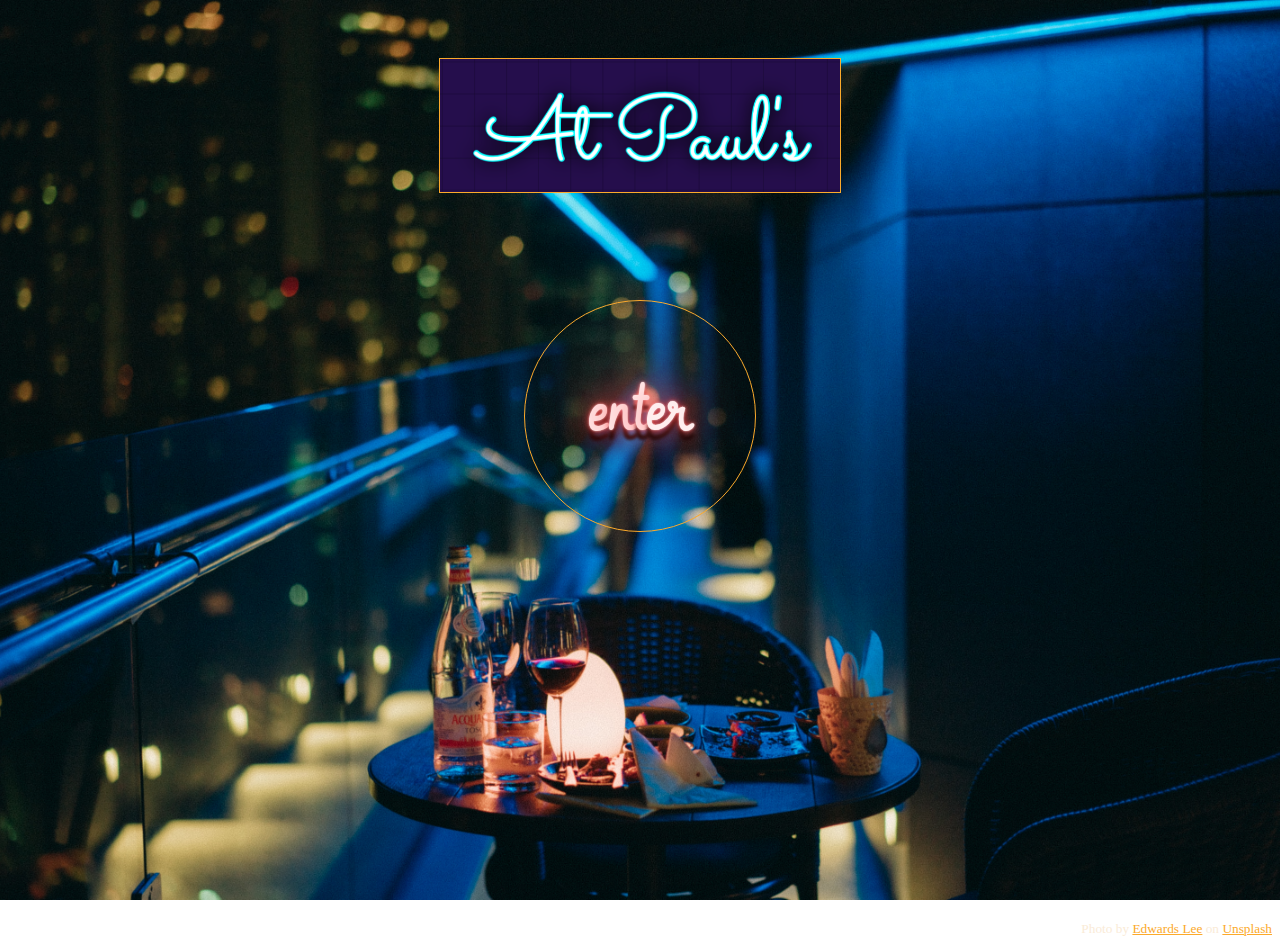
<file: index.html>
<!DOCTYPE html>
<html class="backgroundindex">
<head>
    <meta charset="UTF-8">
   <title>At Paul's</title>
    <link rel="stylesheet" type="text/css" href="main.css">
    <link rel="preconnect" href="https://fonts.googleapis.com"> 
    <link rel="preconnect" href="https://fonts.gstatic.com" crossorigin> 
    <link href="https://fonts.googleapis.com/css2?family=Vibur&display=swap" rel="stylesheet">
</head>
<body>
    
    <div class="buttoncontainer">
        <img id="logo" src="Logo.png" alt="Logo" width="400">
        <div class="logo2" id= "button"><a href="menu.html">
            <b>e<span>n</span>t<span>e</span>r</b>
            </a>
        </div>
        
            
        <!-- <h1 id="button" class="center"><a href="menu.html">Enter</a>  </h1> -->
    </div>
    

</body>
<footer>
    <p>
    Photo by <a href="https://unsplash.com/@edwd?utm_source=unsplash&utm_medium=referral&utm_content=creditCopyText">Edwards Lee</a> on <a href="https://unsplash.com/s/photos/night-bar?utm_source=unsplash&utm_medium=referral&utm_content=creditCopyText">Unsplash</a>
    </p>
</footer>
</html>
</file>
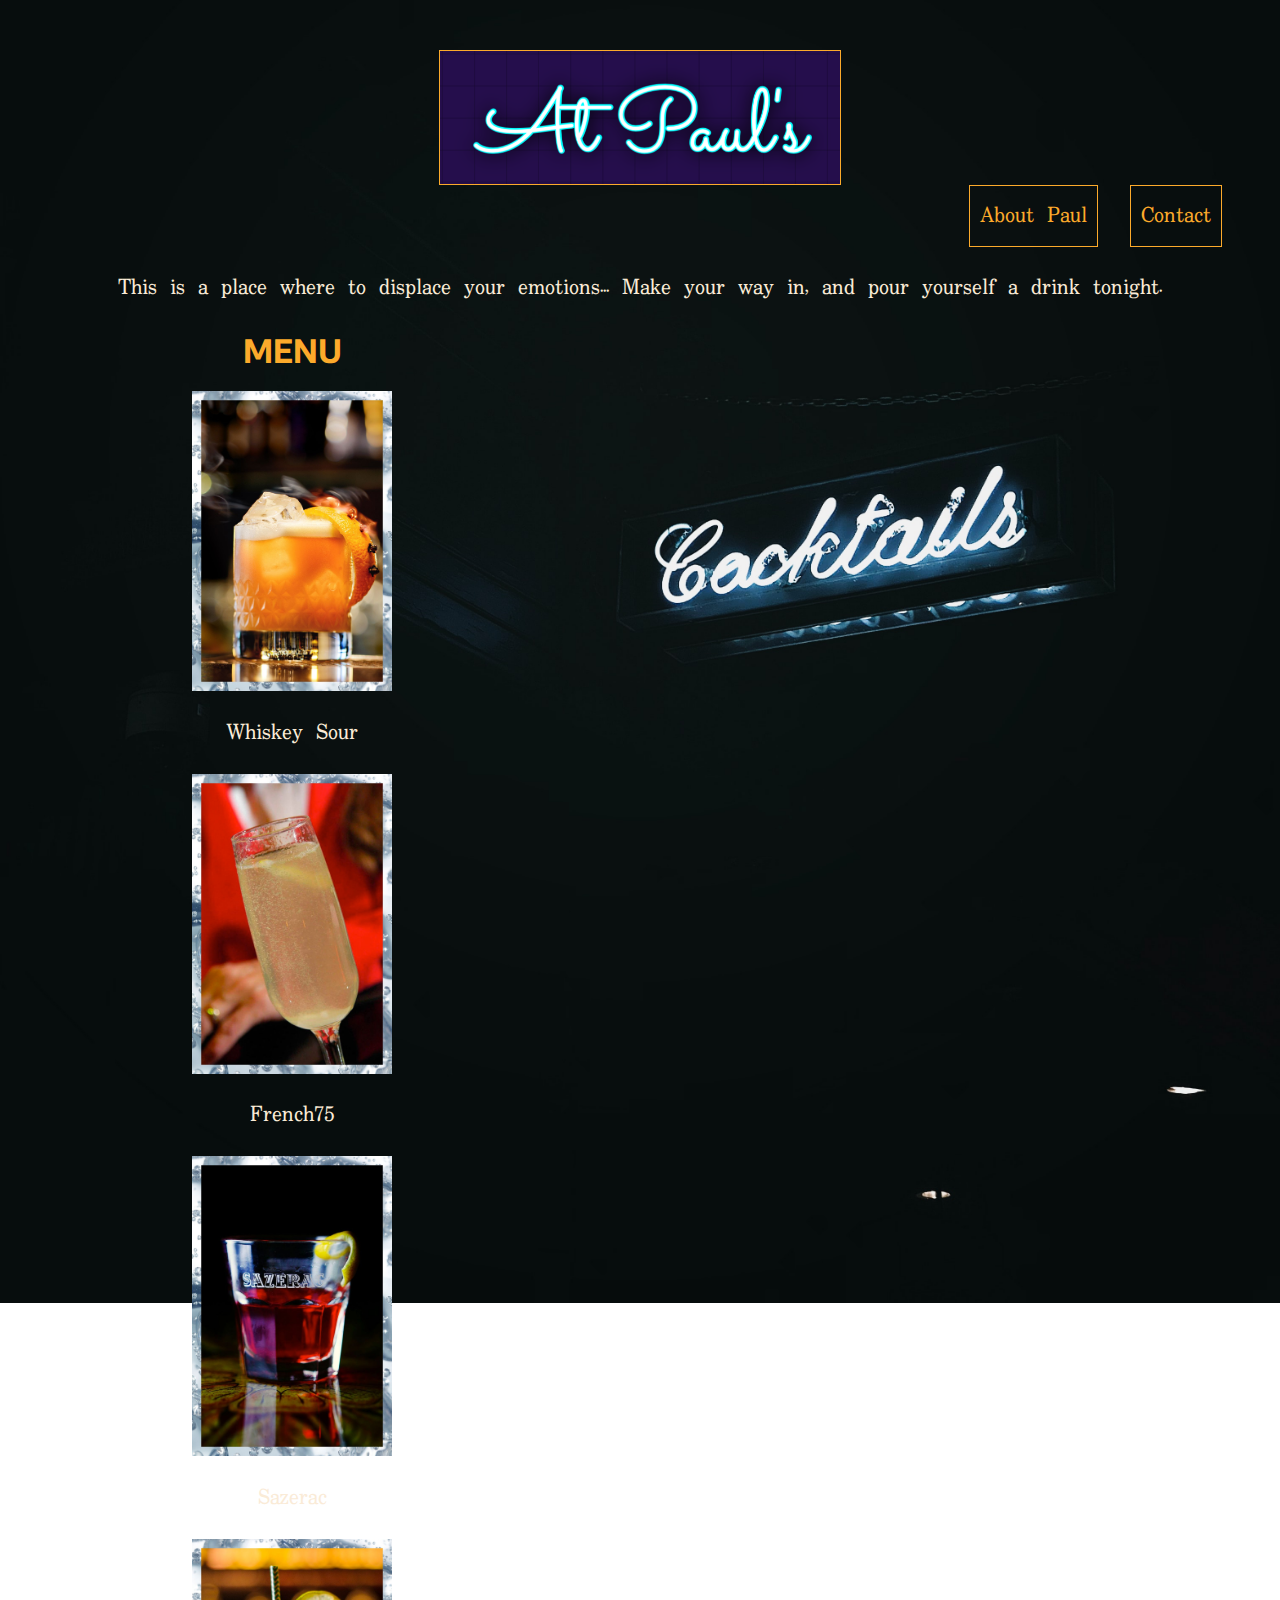
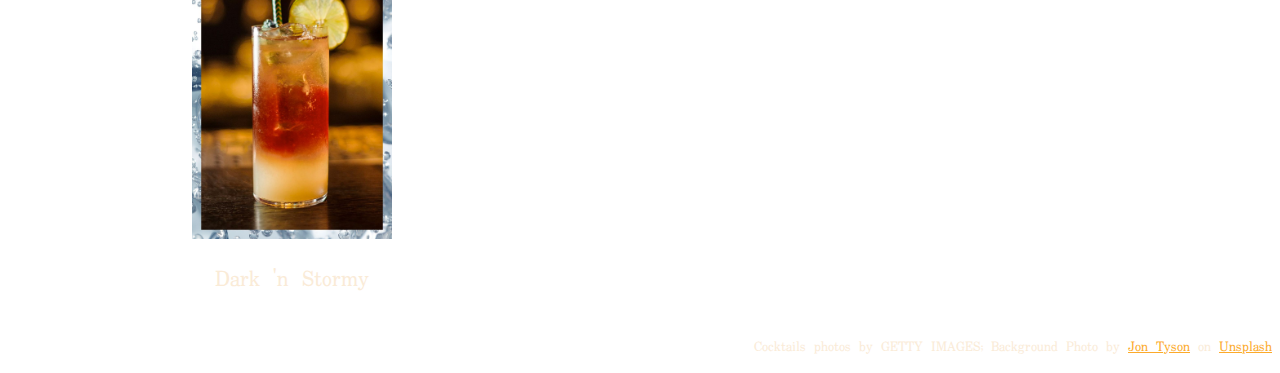
<file: menu.html>
<!DOCTYPE html>
<html class="backgroundmenu">
<head>
    <meta charset="UTF-8">
    <link rel="stylesheet" type="text/css" href="main.css">
    <title>At Paul's</title>
    <link rel="preconnect" href="https://fonts.googleapis.com"> 
    <link rel="preconnect" href="https://fonts.gstatic.com" crossorigin> 
    <link href="https://fonts.googleapis.com/css2?family=Encode+Sans+SC:wght@500&family=Uchen&display=swap" rel="stylesheet">
    <link rel="preconnect" href="https://fonts.googleapis.com"> 
    <link rel="preconnect" href="https://fonts.gstatic.com" crossorigin> 
    <link href="https://fonts.googleapis.com/css2?family=Encode+Sans+SC:wght@500&display=swap" rel="stylesheet">
</head>
<body>
    
    <a href="index.html"><img id="logo" src="Logo.png" alt="Logo" width="400"></a>
   
    <div class="navigation">
        <a href="aboutme.html">About Paul</a>
        <a href="contact.html">Contact</a> 
        
    </div>

    <div>
        <p class="welcome">
            This is a place where to displace your emotions...
            Make your way in, and pour yourself a drink tonight.
        </p>
    </div>
    <div class="menucontainer">
        <h1 class="menu">
            MENU
        </h1>
        <ul class="storiescontainer">
            <li>
                <a href="story1.html"><img width="200px" src="whiskey-sour-1592951408.jpg" alt="Whiskey Sour"></a>
                <p>Whiskey Sour</p>
            </li>
            <li>
                <a href="story2.html"><img width="200px" src="french-75-1592951630.jpg" alt="French75"> </a>
                <p>French75</p>
            </li> 
            <li>
                <a href="story3.html"><img width="200px" src="sazerac-1592951496.jpg" alt="Sazerac"></a>
                <p>Sazerac</p>
            </li> 
            <li>
                <a href="story4.html"><img width="200px" src="dark-n-stormy-1592951763.jpg" alt="Dark'n Stormy"></a>
                <p>Dark 'n Stormy</p>
            </li>
            
        </ul>
    </div>
</body>
<footer>
    <p>
    Cocktails photos by GETTY IMAGES;
    Background Photo by <a href="https://unsplash.com/@jontyson?utm_source=unsplash&utm_medium=referral&utm_content=creditCopyText">Jon Tyson</a> on <a href="https://unsplash.com/s/photos/night-bar?utm_source=unsplash&utm_medium=referral&utm_content=creditCopyText">Unsplash</a>
    </p>
</footer>
</html>
</file>
<file: main.css>
p, a{
    color: antiquewhite;
    font-family: 'Encode Sans SC', sans-serif;
    font-family: 'Uchen', serif;
    font-size: 16pt;
}
a{
    color: #FCAA2B;
}
h1,h2{
    font-family: 'Encode Sans SC', sans-serif;
    color: #FCAA2B;
}
.large { font-size: 50px; }
.center { text-align: center; }
.backgroundindex{
    background: url(edwards-lee-Mp8uedEcPfI-unsplash.jpg) no-repeat center center fixed;
    background-size: cover;
}
.backgroundmenu{
    background-image: url(jon-tyson-FsYZE4ZZKJY-unsplash.jpg);
    background-repeat: no-repeat;
    background-attachment: fixed;
    background-position: 75% 50%;
    background-size: cover;
}
.backgroundstory{
    background-repeat: no-repeat;
    background-attachment: fixed;
    background-size: cover;


}
.backgroundstory1{
    background-image: url(vianney-cahen-1zGSFvPGMuo-unsplash.jpg);
    background-position:center center;
    background-size: 60%;
    background-color: #201B14;
}

.backgroundstory2{
    background-image: url(ash-edmonds-mzoivEr2G2w-unsplash.jpg);
    background-position:center center;
    background-size: 40%;
    background-color: #050402;
}
.backgroundstory3{
    background-image: url(eugene-chystiakov-xhXj7EDX6EY-unsplash.jpg);
    background-position:center center;
    /* background-size: 60%; */
    background-color: #201B14;
}
.backgroundstory3 p{
    color: #FCAA2B;
}
.backgroundstory4{
    background-image: url(matthew-ball-wMFtiaeAxIs-unsplash.jpg);
    background-position:center center;
    background-size: 40%;
    background-color: #201B14;
}
.backgroundcontact{
    background-image: url(david-rangel-nj4Ar5YQYRY-unsplash.jpg);
}
.backgroundaboutme{
    background-image: url(sergio-alves-santos-PeDrafNlY2Y-unsplash.jpg);
}
.navigation{
    display: flex;
    justify-content: flex-end;
    column-gap: 2em;
    margin-right: 50px;
}
.navigation a{
    border: 1px solid #FCAA2B;
    padding: 10px;
    text-decoration: none;
}
.navigation a:hover{
    color: #DBC97B;
    border-color: #DBC97B;
}
.backgroundstory3 .navigation a{
    border: 1px solid #FCAA2B;
    background-color:#FCAA2B;
    color: #9E1066;
    padding: 10px;
    text-decoration: none;
}
.backgroundstory3 .navigation a:hover{
    border-color: #DBC97B;
    background-color:#DBC97B;
    color: #9E1066;
}
.backgroundaboutme .navigation a{
    border: 1px solid #9E1066;
    background-color:#9E1066;
    color: #FCAA2B;
    padding: 10px;
    text-decoration: none;
}
.backgroundaboutme .navigation a:hover{
    color: #DBC97B;
    border-color: #25114B;
    background-color:#25114B;
    
}
.welcome{
    text-align: center;

}
.menu{

    text-align: center;
}
.menucontainer{
    width: 45%;
}
.storiescontainer{
    list-style-type:none;
    display: flex;
    flex-direction: column;
    padding: 0;
    margin: 0;
    
}
.storiescontainer li p{

    text-align: center;
}
.storiescontainer img{
    display: block;
    margin-left: auto;
    margin-right: auto;
}
#logo{
    display: block;
    margin-left: auto;
    margin-right: auto;
    margin-top: 50px;
    border: 1px solid #FCAA2B;
}

/* #button{
    align-items: flex-end;
    padding:15px;
    width: 200px;
    border-radius: 100px;
    background-color: rgba(255, 99, 71, 0.8);
    border: 1px solid #FCAA2B;
    margin-left: auto;
    margin-right: auto;
    margin-top: 150px;
} */
#button{
    align-items: flex-end;
    padding: 15px;
    width: 200px;
    height: 200px;
    border-radius: 100%;
    /* background-color: rgba(255, 99, 71, 0.8);
    border: 1px solid #FCAA2B; */
    /* background-color: #0A4D8B; */
    border: 1px solid #FCAA2B;
    margin-left: auto;
    margin-right: auto;
    margin-top: 300px;
}
#button a{
    text-decoration: none;
    /* text-transform: uppercase; */
    display: block;
    margin-top: 50px;
}

.buttoncontainer{
    min-height: 100vh; 
    display: flex;
    flex-direction: column;

}
.aboutpaul{

    width: 70%;
    margin-left: auto;
    margin-right: auto;
    margin-top: 300px;
    line-height: 1.3em;
    background: rgba(0, 0, 0, 0.400);
    border: 1px solid #FCAA2B;
    padding: 10px 40px
}
.contact{
    width:500px;
    margin-left: 20%;
    margin-right: 80%;
    margin-top: 400px;
    line-height: 2.5em;
    border: 1px solid #FCAA2B;
    padding: 10px 40px
}
.contact a:hover{
    color: #DBC97B;
    
}
.stories{
    width: 70%;
    margin-left: auto;
    margin-right: auto;
    margin-top: auto;
    line-height: 1.3em;
    background: rgba(0, 0, 0, 0.400);
    border: 1px solid #FCAA2B;
    padding: 10px 40px
}
.story3{
    width: 70%;
    margin-left: auto;
    margin-right: auto;
    margin-top: auto;
    line-height: 1.3em;
    background: rgba(0, 0, 0, 0.400);
    border: 1px solid #FCAA2B;
    padding: 10px 40px
}
.music{
    width: 70%;
    margin-left: auto;
    margin-right: auto;
    margin-top: 300px;
    line-height: 1.3em;
    color: #FCAA2B;
    text-align: center;
}

footer p{
    color: antiquewhite;
    display: block;
    font-size: 10pt;
   
}
footer a{
    font-size: 10pt;
}
footer{
    text-align: right;
    
}


.logo2 {
    text-align: center;
    font-size: 16pt;
    width: 65%;
    height: 250px;
    margin: auto;
    position: absolute;
    top: 0;
    left: 0;
    right: 0;
    bottom: 0;
     user-select: none;
  }
  
  .logo2 b{
    font: 400 48pt "Vibur";
    color: #fee;
    text-shadow: 0 -40px 100px, 0 0 2px, 0 0 1em #ff4444, 0 0 0.5em #ff4444, 0 0 0.1em #ff4444, 0 10px 3px #000;
  }
  .logo2 b span{
    animation: blink linear infinite 2s;
  }
  .logo2 b span:nth-of-type(2){
    animation: blink linear infinite 3s;
  }
  @keyframes blink {
    78% {
      color: inherit;
      text-shadow: inherit;
    }
    79%{
       color: #333;
    }
    80% {
      
      text-shadow: none;
    }
    81% {
      color: inherit;
      text-shadow: inherit;
    }
    82% {
      color: #333;
      text-shadow: none;
    }
    83% {
      color: inherit;
      text-shadow: inherit;
    }
    92% {
      color: #333;
      text-shadow: none;
    }
    92.5% {
      color: inherit;
      text-shadow: inherit;
    }
  }
</file>
